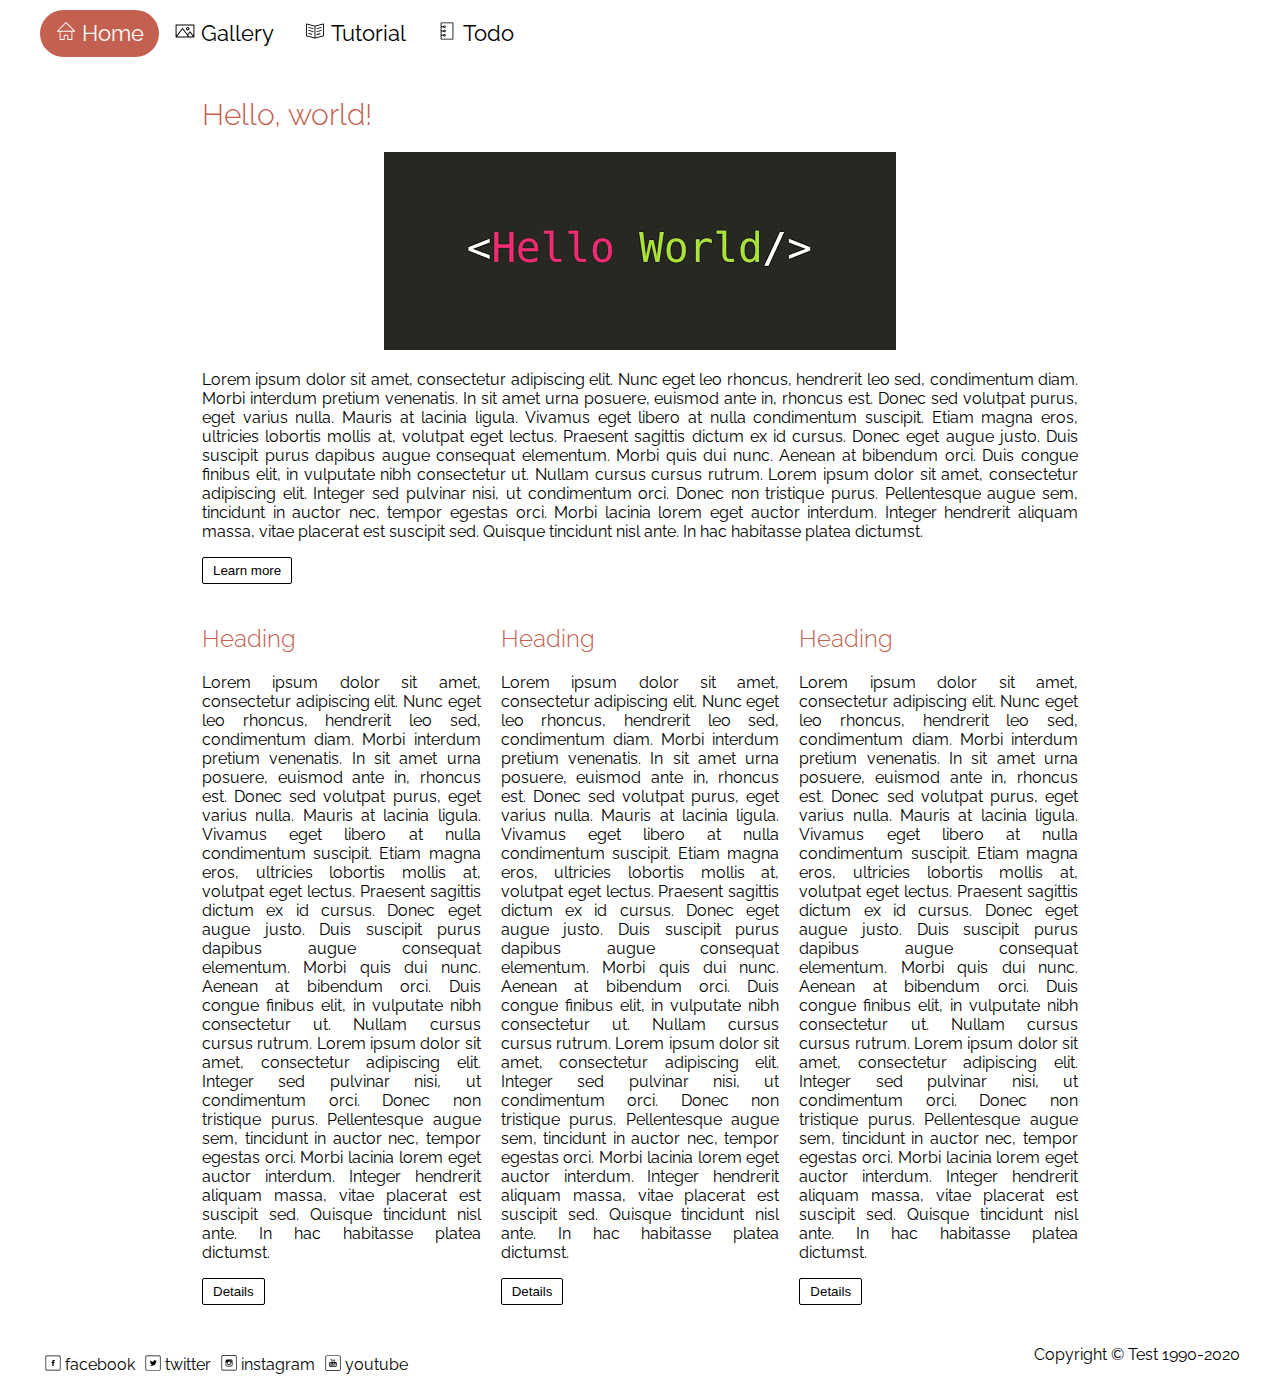
<file: index.html>
<!DOCTYPE html>
<html lang="en">
<head>
    <meta charset="UTF-8">
    <meta name="viewport" content="width=device-width, initial-scale=1.0">
    <title>App</title>

    <link href="styles/main.css" rel="stylesheet">
    <link href="https://fonts.googleapis.com/css2?family=Raleway:wght@200;400;500&display=swap" rel="stylesheet">
    <script type="module" src="scripts/main.js"></script>
</head>
<body>
<div class="wrapper">
    <header>
        <div class="hamburger">
            <svg class="open active" width="30px" height="30px" viewBox="0 0 20 20">
                <path fill="none" d="M3.314,4.8h13.372c0.41,0,0.743-0.333,0.743-0.743c0-0.41-0.333-0.743-0.743-0.743H3.314
								c-0.41,0-0.743,0.333-0.743,0.743C2.571,4.467,2.904,4.8,3.314,4.8z M16.686,15.2H3.314c-0.41,0-0.743,0.333-0.743,0.743
								s0.333,0.743,0.743,0.743h13.372c0.41,0,0.743-0.333,0.743-0.743S17.096,15.2,16.686,15.2z M16.686,9.257H3.314
								c-0.41,0-0.743,0.333-0.743,0.743s0.333,0.743,0.743,0.743h13.372c0.41,0,0.743-0.333,0.743-0.743S17.096,9.257,16.686,9.257z"></path>
            </svg>
            <svg class="close" width="30px" height="30px" viewBox="0 0 20 20">
                <path fill="none" d="M15.898,4.045c-0.271-0.272-0.713-0.272-0.986,0l-4.71,4.711L5.493,4.045c-0.272-0.272-0.714-0.272-0.986,0s-0.272,0.714,0,0.986l4.709,4.711l-4.71,4.711c-0.272,0.271-0.272,0.713,0,0.986c0.136,0.136,0.314,0.203,0.492,0.203c0.179,0,0.357-0.067,0.493-0.203l4.711-4.711l4.71,4.711c0.137,0.136,0.314,0.203,0.494,0.203c0.178,0,0.355-0.067,0.492-0.203c0.273-0.273,0.273-0.715,0-0.986l-4.711-4.711l4.711-4.711C16.172,4.759,16.172,4.317,15.898,4.045z"></path>
            </svg>
        </div>
        <ul class="menu">
            <li>
                <a href="#" title="Home" class="active">
                    <i>
                        <svg class="svg-icon" viewBox="0 0 20 20">
                            <path d="M18.121,9.88l-7.832-7.836c-0.155-0.158-0.428-0.155-0.584,0L1.842,9.913c-0.262,0.263-0.073,0.705,0.292,0.705h2.069v7.042c0,0.227,0.187,0.414,0.414,0.414h3.725c0.228,0,0.414-0.188,0.414-0.414v-3.313h2.483v3.313c0,0.227,0.187,0.414,0.413,0.414h3.726c0.229,0,0.414-0.188,0.414-0.414v-7.042h2.068h0.004C18.331,10.617,18.389,10.146,18.121,9.88 M14.963,17.245h-2.896v-3.313c0-0.229-0.186-0.415-0.414-0.415H8.342c-0.228,0-0.414,0.187-0.414,0.415v3.313H5.032v-6.628h9.931V17.245z M3.133,9.79l6.864-6.868l6.867,6.868H3.133z"></path>
                        </svg>
                    </i>
                    Home
                </a>
            </li>
            <li>
                <a href="gallery.html" title="Galeria">
                    <i>
                        <svg class="svg-icon" viewBox="0 0 20 20">
                            <path d="M18.555,15.354V4.592c0-0.248-0.202-0.451-0.45-0.451H1.888c-0.248,0-0.451,0.203-0.451,0.451v10.808c0,0.559,0.751,0.451,0.451,0.451h16.217h0.005C18.793,15.851,18.478,14.814,18.555,15.354 M2.8,14.949l4.944-6.464l4.144,5.419c0.003,0.003,0.003,0.003,0.003,0.005l0.797,1.04H2.8z M13.822,14.949l-1.006-1.317l1.689-2.218l2.688,3.535H13.822z M17.654,14.064l-2.791-3.666c-0.181-0.237-0.535-0.237-0.716,0l-1.899,2.493l-4.146-5.42c-0.18-0.237-0.536-0.237-0.716,0l-5.047,6.598V5.042h15.316V14.064z M12.474,6.393c-0.869,0-1.577,0.707-1.577,1.576s0.708,1.576,1.577,1.576s1.577-0.707,1.577-1.576S13.343,6.393,12.474,6.393 M12.474,8.645c-0.371,0-0.676-0.304-0.676-0.676s0.305-0.676,0.676-0.676c0.372,0,0.676,0.304,0.676,0.676S12.846,8.645,12.474,8.645"></path>
                        </svg>
                    </i>
                    Gallery
                </a>
            </li>
            <li>
                <a href="tutorial.html" title="Tutorial">
                    <i>
                        <svg class="svg-icon" viewBox="0 0 20 20">
                            <path d="M8.627,7.885C8.499,8.388,7.873,8.101,8.13,8.177L4.12,7.143c-0.218-0.057-0.351-0.28-0.293-0.498c0.057-0.218,0.279-0.351,0.497-0.294l4.011,1.037C8.552,7.444,8.685,7.667,8.627,7.885 M8.334,10.123L4.323,9.086C4.105,9.031,3.883,9.162,3.826,9.38C3.769,9.598,3.901,9.82,4.12,9.877l4.01,1.037c-0.262-0.062,0.373,0.192,0.497-0.294C8.685,10.401,8.552,10.18,8.334,10.123 M7.131,12.507L4.323,11.78c-0.218-0.057-0.44,0.076-0.497,0.295c-0.057,0.218,0.075,0.439,0.293,0.495l2.809,0.726c-0.265-0.062,0.37,0.193,0.495-0.293C7.48,12.784,7.35,12.562,7.131,12.507M18.159,3.677v10.701c0,0.186-0.126,0.348-0.306,0.393l-7.755,1.948c-0.07,0.016-0.134,0.016-0.204,0l-7.748-1.948c-0.179-0.045-0.306-0.207-0.306-0.393V3.677c0-0.267,0.249-0.461,0.509-0.396l7.646,1.921l7.654-1.921C17.91,3.216,18.159,3.41,18.159,3.677 M9.589,5.939L2.656,4.203v9.857l6.933,1.737V5.939z M17.344,4.203l-6.939,1.736v9.859l6.939-1.737V4.203z M16.168,6.645c-0.058-0.218-0.279-0.351-0.498-0.294l-4.011,1.037c-0.218,0.057-0.351,0.28-0.293,0.498c0.128,0.503,0.755,0.216,0.498,0.292l4.009-1.034C16.092,7.085,16.225,6.863,16.168,6.645 M16.168,9.38c-0.058-0.218-0.279-0.349-0.498-0.294l-4.011,1.036c-0.218,0.057-0.351,0.279-0.293,0.498c0.124,0.486,0.759,0.232,0.498,0.294l4.009-1.037C16.092,9.82,16.225,9.598,16.168,9.38 M14.963,12.385c-0.055-0.219-0.276-0.35-0.495-0.294l-2.809,0.726c-0.218,0.056-0.351,0.279-0.293,0.496c0.127,0.506,0.755,0.218,0.498,0.293l2.807-0.723C14.89,12.825,15.021,12.603,14.963,12.385"></path>
                        </svg>
                    </i>
                    Tutorial
                </a>
            </li>
            <li>
                <a href="todo.html" title="Todo">
                    <i>
                        <svg class="svg-icon" viewBox="0 0 20 20">
                            <path d="M15.396,2.292H4.604c-0.212,0-0.385,0.174-0.385,0.386v14.646c0,0.212,0.173,0.385,0.385,0.385h10.792c0.211,0,0.385-0.173,0.385-0.385V2.677C15.781,2.465,15.607,2.292,15.396,2.292 M15.01,16.938H4.99v-2.698h1.609c0.156,0.449,0.586,0.771,1.089,0.771c0.638,0,1.156-0.519,1.156-1.156s-0.519-1.156-1.156-1.156c-0.503,0-0.933,0.321-1.089,0.771H4.99v-3.083h1.609c0.156,0.449,0.586,0.771,1.089,0.771c0.638,0,1.156-0.518,1.156-1.156c0-0.638-0.519-1.156-1.156-1.156c-0.503,0-0.933,0.322-1.089,0.771H4.99V6.531h1.609C6.755,6.98,7.185,7.302,7.688,7.302c0.638,0,1.156-0.519,1.156-1.156c0-0.638-0.519-1.156-1.156-1.156c-0.503,0-0.933,0.322-1.089,0.771H4.99V3.062h10.02V16.938z M7.302,13.854c0-0.212,0.173-0.386,0.385-0.386s0.385,0.174,0.385,0.386s-0.173,0.385-0.385,0.385S7.302,14.066,7.302,13.854 M7.302,10c0-0.212,0.173-0.385,0.385-0.385S8.073,9.788,8.073,10s-0.173,0.385-0.385,0.385S7.302,10.212,7.302,10 M7.302,6.146c0-0.212,0.173-0.386,0.385-0.386s0.385,0.174,0.385,0.386S7.899,6.531,7.688,6.531S7.302,6.358,7.302,6.146"></path>
                        </svg>
                    </i>
                    Todo
                </a>
            </li>
        </ul>
    </header>
    <section>
        <div class="content">
            <div class="box">
                <h1>Hello, world!</h1>
                <p class="text-center">
                    <img src="assets/img/hello_world.jpg"/>
                </p>
                <p class="text-justify">
                    Lorem ipsum dolor sit amet, consectetur adipiscing elit. Nunc eget leo rhoncus, hendrerit leo sed,
                    condimentum diam. Morbi interdum pretium venenatis. In sit amet urna posuere, euismod ante in,
                    rhoncus est. Donec sed volutpat purus, eget varius nulla. Mauris at lacinia ligula. Vivamus eget
                    libero at nulla condimentum suscipit. Etiam magna eros, ultricies lobortis mollis at, volutpat eget
                    lectus. Praesent sagittis dictum ex id cursus. Donec eget augue justo. Duis suscipit purus dapibus
                    augue consequat elementum. Morbi quis dui nunc. Aenean at bibendum orci. Duis congue finibus elit,
                    in vulputate nibh consectetur ut. Nullam cursus cursus rutrum. Lorem ipsum dolor sit amet,
                    consectetur adipiscing elit. Integer sed pulvinar nisi, ut condimentum orci. Donec non tristique
                    purus. Pellentesque augue sem, tincidunt in auctor nec, tempor egestas orci. Morbi lacinia lorem
                    eget auctor interdum. Integer hendrerit aliquam massa, vitae placerat est suscipit sed. Quisque
                    tincidunt nisl ante. In hac habitasse platea dictumst.
                </p>
                <button>Learn more</button>
            </div>
        </div>
    </section>
    <section>
        <div class="content">
            <div class="box">
                <h2>Heading</h2>
                <p class="text-justify">
                    Lorem ipsum dolor sit amet, consectetur adipiscing elit. Nunc eget leo rhoncus, hendrerit leo sed,
                    condimentum diam. Morbi interdum pretium venenatis. In sit amet urna posuere, euismod ante in,
                    rhoncus est. Donec sed volutpat purus, eget varius nulla. Mauris at lacinia ligula. Vivamus eget
                    libero at nulla condimentum suscipit. Etiam magna eros, ultricies lobortis mollis at, volutpat eget
                    lectus. Praesent sagittis dictum ex id cursus. Donec eget augue justo. Duis suscipit purus dapibus
                    augue consequat elementum. Morbi quis dui nunc. Aenean at bibendum orci. Duis congue finibus elit,
                    in vulputate nibh consectetur ut. Nullam cursus cursus rutrum. Lorem ipsum dolor sit amet,
                    consectetur adipiscing elit. Integer sed pulvinar nisi, ut condimentum orci. Donec non tristique
                    purus. Pellentesque augue sem, tincidunt in auctor nec, tempor egestas orci. Morbi lacinia lorem
                    eget auctor interdum. Integer hendrerit aliquam massa, vitae placerat est suscipit sed. Quisque
                    tincidunt nisl ante. In hac habitasse platea dictumst.
                </p>
                <button>Details</button>
            </div>
            <div class="box">
                <h2>Heading</h2>
                <p class="text-justify">
                    Lorem ipsum dolor sit amet, consectetur adipiscing elit. Nunc eget leo rhoncus, hendrerit leo sed,
                    condimentum diam. Morbi interdum pretium venenatis. In sit amet urna posuere, euismod ante in,
                    rhoncus est. Donec sed volutpat purus, eget varius nulla. Mauris at lacinia ligula. Vivamus eget
                    libero at nulla condimentum suscipit. Etiam magna eros, ultricies lobortis mollis at, volutpat eget
                    lectus. Praesent sagittis dictum ex id cursus. Donec eget augue justo. Duis suscipit purus dapibus
                    augue consequat elementum. Morbi quis dui nunc. Aenean at bibendum orci. Duis congue finibus elit,
                    in vulputate nibh consectetur ut. Nullam cursus cursus rutrum. Lorem ipsum dolor sit amet,
                    consectetur adipiscing elit. Integer sed pulvinar nisi, ut condimentum orci. Donec non tristique
                    purus. Pellentesque augue sem, tincidunt in auctor nec, tempor egestas orci. Morbi lacinia lorem
                    eget auctor interdum. Integer hendrerit aliquam massa, vitae placerat est suscipit sed. Quisque
                    tincidunt nisl ante. In hac habitasse platea dictumst.
                </p>
                <button>Details</button>
            </div>
            <div class="box">
                <h2>Heading</h2>
                <p class="text-justify">
                    Lorem ipsum dolor sit amet, consectetur adipiscing elit. Nunc eget leo rhoncus, hendrerit leo sed,
                    condimentum diam. Morbi interdum pretium venenatis. In sit amet urna posuere, euismod ante in,
                    rhoncus est. Donec sed volutpat purus, eget varius nulla. Mauris at lacinia ligula. Vivamus eget
                    libero at nulla condimentum suscipit. Etiam magna eros, ultricies lobortis mollis at, volutpat eget
                    lectus. Praesent sagittis dictum ex id cursus. Donec eget augue justo. Duis suscipit purus dapibus
                    augue consequat elementum. Morbi quis dui nunc. Aenean at bibendum orci. Duis congue finibus elit,
                    in vulputate nibh consectetur ut. Nullam cursus cursus rutrum. Lorem ipsum dolor sit amet,
                    consectetur adipiscing elit. Integer sed pulvinar nisi, ut condimentum orci. Donec non tristique
                    purus. Pellentesque augue sem, tincidunt in auctor nec, tempor egestas orci. Morbi lacinia lorem
                    eget auctor interdum. Integer hendrerit aliquam massa, vitae placerat est suscipit sed. Quisque
                    tincidunt nisl ante. In hac habitasse platea dictumst.
                </p>
                <button>Details</button>
            </div>
        </div>
    </section>
    <footer>
        <nav>
            <ul class="menu">
                <li>
                    <a href="#" title="facebook">
                        <i>
                            <svg class="svg-icon" viewBox="0 0 20 20">
                                <path fill="none" d="M17.675,0.62H2.327c-0.942,0-1.706,0.764-1.706,1.706v15.348c0,0.941,0.764,1.705,1.706,1.705h15.348c0.941,0,1.705-0.764,1.705-1.705V2.326C19.38,1.384,18.616,0.62,17.675,0.62 M18.526,17.674c0,0.471-0.381,0.852-0.852,0.852H2.327c-0.471,0-0.853-0.381-0.853-0.852V2.326c0-0.471,0.382-0.853,0.853-0.853h15.348c0.471,0,0.852,0.382,0.852,0.853V17.674zM10.849,7.975c0-0.345,0.035-0.531,0.565-0.531h0.709V6.162h-1.134c-1.364,0-1.844,0.642-1.844,1.721v0.834h-0.85V10h0.85v3.838h1.701V10h1.134l0.151-1.283h-1.285L10.849,7.975z"></path>
                            </svg>
                        </i>
                        facebook
                    </a>
                </li>
                <li>
                    <a href="#" title="twitter">
                        <i>
                            <svg class="svg-icon" viewBox="0 0 20 20">
                                <path fill="none" d="M14.528,6.716c-0.342,0.199-0.721,0.344-1.122,0.422c-0.322-0.338-0.78-0.549-1.288-0.549c-0.977,0-1.767,0.779-1.767,1.738c0,0.136,0.016,0.268,0.046,0.396C8.929,8.65,7.628,7.958,6.757,6.906C6.605,7.164,6.518,7.462,6.518,7.781c0,0.602,0.312,1.135,0.785,1.446C7.014,9.218,6.742,9.14,6.504,9.01c0,0.007,0,0.015,0,0.021c0,0.842,0.609,1.545,1.417,1.705c-0.148,0.039-0.304,0.061-0.465,0.061c-0.114,0-0.225-0.011-0.332-0.031C7.348,11.457,8,11.959,8.772,11.973c-0.605,0.467-1.366,0.744-2.193,0.744c-0.143,0-0.283-0.007-0.421-0.023c0.782,0.493,1.71,0.78,2.707,0.78c3.249,0,5.024-2.648,5.024-4.945c0-0.075-0.001-0.151-0.004-0.225c0.345-0.246,0.645-0.551,0.881-0.9c-0.317,0.138-0.656,0.231-1.014,0.274C14.116,7.462,14.396,7.122,14.528,6.716 M17.778,0.562H2.284c-0.951,0-1.722,0.771-1.722,1.722v15.494c0,0.951,0.771,1.722,1.722,1.722h15.494c0.951,0,1.722-0.771,1.722-1.722V2.284C19.5,1.333,18.729,0.562,17.778,0.562 M18.64,17.778c0,0.476-0.386,0.861-0.861,0.861H2.284c-0.475,0-0.861-0.386-0.861-0.861V2.284c0-0.475,0.386-0.861,0.861-0.861h15.494c0.476,0,0.861,0.386,0.861,0.861V17.778z"></path>
                            </svg>
                        </i>
                        twitter
                    </a>
                </li>
                <li>
                    <a href="#" title="instagram">
                        <i>
                            <svg class="svg-icon" viewBox="0 0 20 20">
                                <path fill="none" d="M17.835,0.438H2.29c-0.954,0-1.727,0.773-1.727,1.727V17.71c0,0.954,0.773,1.728,1.727,1.728h15.545c0.954,0,1.728-0.773,1.728-1.728V2.165C19.562,1.211,18.789,0.438,17.835,0.438 M18.699,17.71c0,0.477-0.388,0.864-0.864,0.864H2.29c-0.477,0-0.863-0.388-0.863-0.864V2.165c0-0.477,0.387-0.863,0.863-0.863h15.545c0.477,0,0.864,0.387,0.864,0.863V17.71zM12.653,5.619H7.472c-0.954,0-1.728,0.773-1.728,1.728v5.182c0,0.954,0.773,1.728,1.728,1.728h5.182c0.954,0,1.728-0.773,1.728-1.728V7.347C14.381,6.393,13.607,5.619,12.653,5.619 M11.79,6.915h1.295V8.21H11.79V6.915z M10.062,8.21c0.954,0,1.728,0.773,1.728,1.727s-0.773,1.728-1.728,1.728c-0.954,0-1.727-0.773-1.727-1.728S9.109,8.21,10.062,8.21M13.518,12.528c0,0.478-0.388,0.863-0.864,0.863H7.472c-0.477,0-0.864-0.386-0.864-0.863V9.505h0.907C7.491,9.647,7.472,9.79,7.472,9.938c0,1.432,1.16,2.591,2.591,2.591c1.432,0,2.591-1.159,2.591-2.591c0-0.148-0.02-0.291-0.044-0.432h0.908V12.528z"></path>
                            </svg>
                        </i>
                        instagram
                    </a>
                </li>
                <li>
                    <a href="#" title="youtube">
                        <i>
                            <svg class="svg-icon" viewBox="0 0 20 20">
                                <path fill="none" d="M11.44,8.267c0.358,0,0.672-0.311,0.672-0.311v0.267h0.537V5.687h-0.537v1.958c0,0-0.18,0.222-0.358,0.222s-0.179-0.133-0.179-0.133V5.687h-0.537v2.225C11.038,7.912,11.082,8.267,11.44,8.267 M9.65,8.267H9.83c0.396,0,0.716-0.318,0.716-0.711V6.399c0-0.393-0.32-0.712-0.716-0.712H9.65c-0.395,0-0.715,0.319-0.715,0.712v1.156C8.935,7.949,9.255,8.267,9.65,8.267 M9.472,6.355c0-0.147,0.121-0.267,0.269-0.267c0.148,0,0.269,0.12,0.269,0.267V7.6c0,0.147-0.12,0.267-0.269,0.267c-0.148,0-0.269-0.12-0.269-0.267V6.355z M7.547,8.223h0.627V6.844L8.89,4.887H8.309l-0.448,1.29l-0.448-1.29H6.787l0.76,1.957V8.223z M17.829,0.5H2.232C1.275,0.5,0.5,1.276,0.5,2.233V17.83c0,0.957,0.776,1.732,1.733,1.732h15.597c0.957,0,1.733-0.775,1.733-1.732V2.233C19.562,1.276,18.786,0.5,17.829,0.5 M18.696,17.83c0,0.479-0.389,0.866-0.867,0.866H2.232c-0.478,0-0.867-0.388-0.867-0.866V2.233c0-0.478,0.389-0.867,0.867-0.867h15.597c0.479,0,0.867,0.389,0.867,0.867V17.83zM11.082,11.17c-0.116,0-0.207,0.068-0.268,0.135V13.1c0.056,0.06,0.142,0.118,0.268,0.118c0.269,0,0.269-0.298,0.269-0.298v-1.451C11.351,11.469,11.307,11.17,11.082,11.17 M13.32,8.823c0,0-1.642-0.085-3.289-0.085c-1.641,0-3.289,0.085-3.289,0.085c-0.741,0-1.343,0.573-1.343,1.28c0,0-0.134,0.83-0.134,1.664c0,0.831,0.134,1.665,0.134,1.665c0,0.707,0.602,1.28,1.343,1.28c0,0,1.617,0.085,3.289,0.085c1.615,0,3.289-0.085,3.289-0.085c0.741,0,1.343-0.573,1.343-1.28c0,0,0.134-0.841,0.134-1.665c0-0.84-0.134-1.664-0.134-1.664C14.663,9.396,14.062,8.823,13.32,8.823 M8.085,10.273H7.413v3.372H6.787v-3.372H6.116V9.719h1.969V10.273z M9.785,13.646H9.248v-0.257c0,0-0.313,0.299-0.671,0.299c-0.358,0-0.402-0.342-0.402-0.342V10.7h0.537v2.476c0,0,0,0.128,0.179,0.128c0.179,0,0.358-0.214,0.358-0.214V10.7h0.537V13.646z M11.889,13.005c0,0,0,0.683-0.493,0.683c-0.301,0-0.484-0.16-0.582-0.283v0.241h-0.581V9.719h0.581v1.273c0.089-0.094,0.308-0.292,0.582-0.292c0.358,0,0.493,0.299,0.493,0.683V13.005z M13.991,11.426v0.854h-1.118v0.641c0,0,0,0.298,0.269,0.298s0.269-0.298,0.269-0.298v-0.3h0.581v0.47c0,0-0.089,0.598-0.806,0.598c-0.716,0-0.85-0.598-0.85-0.598v-1.664c0,0,0-0.726,0.85-0.726C14.036,10.7,13.991,11.426,13.991,11.426 M13.142,11.17c-0.269,0-0.269,0.299-0.269,0.299v0.384h0.537v-0.384C13.41,11.469,13.41,11.17,13.142,11.17"></path>
                            </svg>
                        </i>
                        youtube
                    </a>
                </li>
            </ul>
        </nav>
        <div>
            <span>Copyright © Test 1990-2020</span>
        </div>
    </footer>
</div>
</body>
</html>
</file>
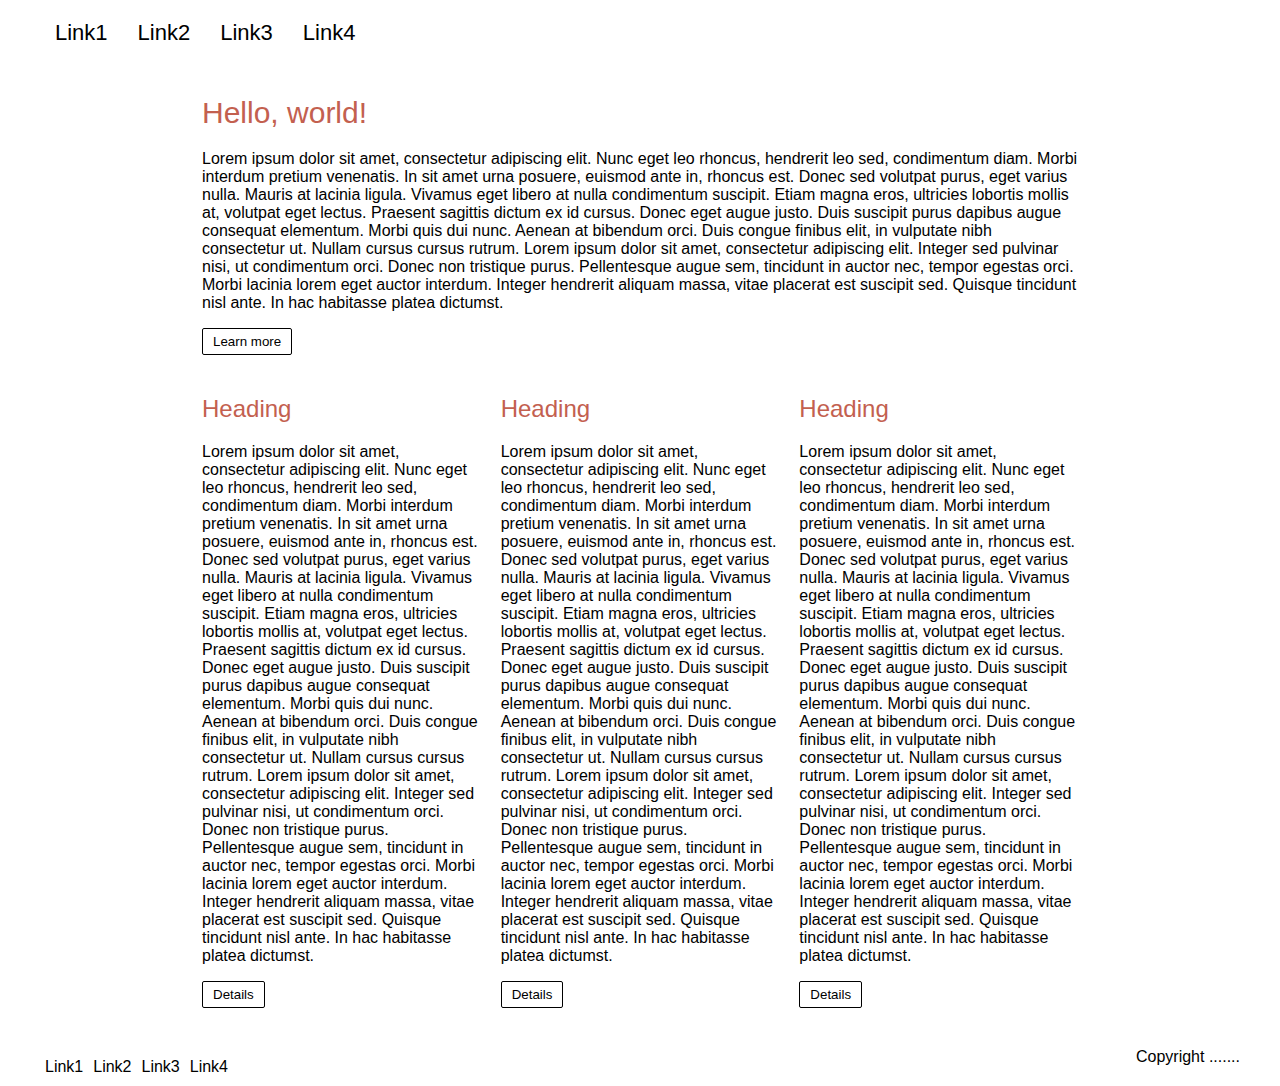
<file: index2.html>
<!DOCTYPE html>
<html lang="en">
    <head>
        <meta charset="UTF-8">
        <meta name="viewport" content="width=device-width, initial-scale=1.0">
        <title>App</title>

        <link href="styles/main.css" rel="stylesheet">
        <script type="text/javascript" src="scripts/main.js"></script>
    </head>
    <body>
        <div class="wrapper">
            <header>
                <ul class="menu">
                    <li><a href="./" title="Link1">Link1</a></li>
                    <li><a href="./" title="Link2">Link2</a></li>
                    <li><a href="./" title="Link3">Link3</a></li>
                    <li><a href="./" title="Link4">Link4</a></li>
                </ul>
            </header>
            <section>
                <div class="content">
                    <div class="box">
                        <h1>Hello, world!</h1>
                        <p>Lorem ipsum dolor sit amet, consectetur adipiscing elit. Nunc eget leo rhoncus, hendrerit leo sed, condimentum diam. Morbi interdum pretium venenatis. In sit amet urna posuere, euismod ante in, rhoncus est. Donec sed volutpat purus, eget varius nulla. Mauris at lacinia ligula. Vivamus eget libero at nulla condimentum suscipit. Etiam magna eros, ultricies lobortis mollis at, volutpat eget lectus. Praesent sagittis dictum ex id cursus. Donec eget augue justo. Duis suscipit purus dapibus augue consequat elementum.

                            Morbi quis dui nunc. Aenean at bibendum orci. Duis congue finibus elit, in vulputate nibh consectetur ut. Nullam cursus cursus rutrum. Lorem ipsum dolor sit amet, consectetur adipiscing elit. Integer sed pulvinar nisi, ut condimentum orci. Donec non tristique purus. Pellentesque augue sem, tincidunt in auctor nec, tempor egestas orci. Morbi lacinia lorem eget auctor interdum. Integer hendrerit aliquam massa, vitae placerat est suscipit sed. Quisque tincidunt nisl ante. In hac habitasse platea dictumst.</p>
                        <button>Learn more</button>
                    </div>
                </div>
            </section>
            <section>
                <div class="content">
                    <div class="box">
                        <h2>Heading</h2>
                        <p>Lorem ipsum dolor sit amet, consectetur adipiscing elit. Nunc eget leo rhoncus, hendrerit leo sed, condimentum diam. Morbi interdum pretium venenatis. In sit amet urna posuere, euismod ante in, rhoncus est. Donec sed volutpat purus, eget varius nulla. Mauris at lacinia ligula. Vivamus eget libero at nulla condimentum suscipit. Etiam magna eros, ultricies lobortis mollis at, volutpat eget lectus. Praesent sagittis dictum ex id cursus. Donec eget augue justo. Duis suscipit purus dapibus augue consequat elementum.

                            Morbi quis dui nunc. Aenean at bibendum orci. Duis congue finibus elit, in vulputate nibh consectetur ut. Nullam cursus cursus rutrum. Lorem ipsum dolor sit amet, consectetur adipiscing elit. Integer sed pulvinar nisi, ut condimentum orci. Donec non tristique purus. Pellentesque augue sem, tincidunt in auctor nec, tempor egestas orci. Morbi lacinia lorem eget auctor interdum. Integer hendrerit aliquam massa, vitae placerat est suscipit sed. Quisque tincidunt nisl ante. In hac habitasse platea dictumst.</p>
                        <button>Details</button>
                    </div>
                    <div class="box">
                        <h2>Heading</h2>
                        <p>Lorem ipsum dolor sit amet, consectetur adipiscing elit. Nunc eget leo rhoncus, hendrerit leo sed, condimentum diam. Morbi interdum pretium venenatis. In sit amet urna posuere, euismod ante in, rhoncus est. Donec sed volutpat purus, eget varius nulla. Mauris at lacinia ligula. Vivamus eget libero at nulla condimentum suscipit. Etiam magna eros, ultricies lobortis mollis at, volutpat eget lectus. Praesent sagittis dictum ex id cursus. Donec eget augue justo. Duis suscipit purus dapibus augue consequat elementum.

                            Morbi quis dui nunc. Aenean at bibendum orci. Duis congue finibus elit, in vulputate nibh consectetur ut. Nullam cursus cursus rutrum. Lorem ipsum dolor sit amet, consectetur adipiscing elit. Integer sed pulvinar nisi, ut condimentum orci. Donec non tristique purus. Pellentesque augue sem, tincidunt in auctor nec, tempor egestas orci. Morbi lacinia lorem eget auctor interdum. Integer hendrerit aliquam massa, vitae placerat est suscipit sed. Quisque tincidunt nisl ante. In hac habitasse platea dictumst.</p>
                        <button>Details</button>
                    </div>
                    <div class="box">
                        <h2>Heading</h2>
                        <p>Lorem ipsum dolor sit amet, consectetur adipiscing elit. Nunc eget leo rhoncus, hendrerit leo sed, condimentum diam. Morbi interdum pretium venenatis. In sit amet urna posuere, euismod ante in, rhoncus est. Donec sed volutpat purus, eget varius nulla. Mauris at lacinia ligula. Vivamus eget libero at nulla condimentum suscipit. Etiam magna eros, ultricies lobortis mollis at, volutpat eget lectus. Praesent sagittis dictum ex id cursus. Donec eget augue justo. Duis suscipit purus dapibus augue consequat elementum.

                            Morbi quis dui nunc. Aenean at bibendum orci. Duis congue finibus elit, in vulputate nibh consectetur ut. Nullam cursus cursus rutrum. Lorem ipsum dolor sit amet, consectetur adipiscing elit. Integer sed pulvinar nisi, ut condimentum orci. Donec non tristique purus. Pellentesque augue sem, tincidunt in auctor nec, tempor egestas orci. Morbi lacinia lorem eget auctor interdum. Integer hendrerit aliquam massa, vitae placerat est suscipit sed. Quisque tincidunt nisl ante. In hac habitasse platea dictumst.</p>
                        <button>Details</button>
                    </div>
                </div>
            </section>
            <footer>
                <nav>
                    <ul class="menu">
                        <li><a href="./" title="Link1">Link1</a></li>
                        <li><a href="./" title="Link2">Link2</a></li>
                        <li><a href="./" title="Link3">Link3</a></li>
                        <li><a href="./" title="Link4">Link4</a></li>
                    </ul>
                </nav>
                <div>
                    <span>Copyright .......</span>
                </div>
            </footer>
        </div>
    </body>
</html>
</file>
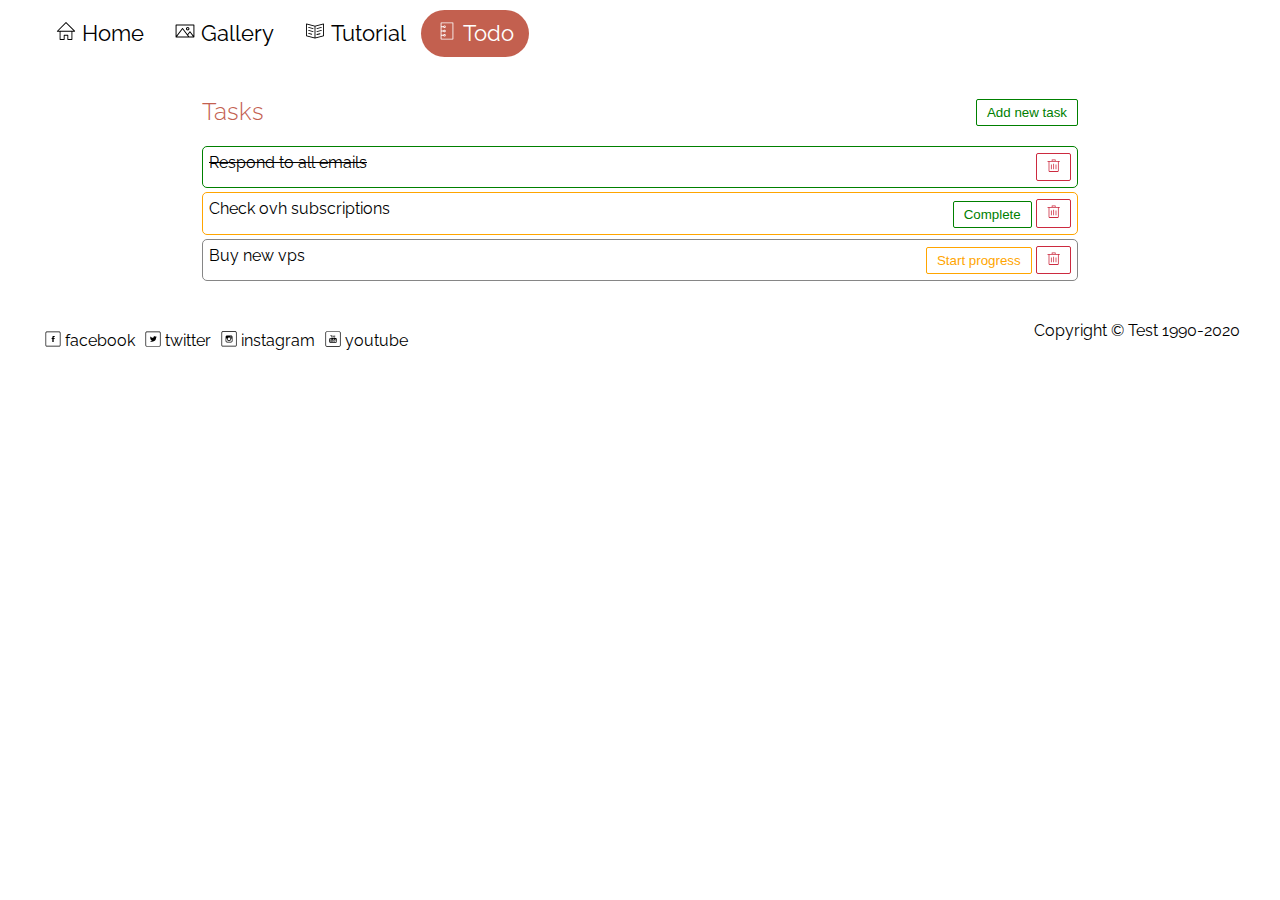
<file: todo.html>
<!DOCTYPE html>
<html lang="en">
<head>
    <meta charset="UTF-8">
    <meta name="viewport" content="width=device-width, initial-scale=1.0">
    <title>App</title>

    <link href="styles/main.css" rel="stylesheet">
    <link href="styles/todo.css" rel="stylesheet">
    <link href="https://fonts.googleapis.com/css2?family=Raleway:wght@200;400;500&display=swap" rel="stylesheet">
    <script type="module" src="scripts/main.js"></script>
    <script type="module" src="scripts/todo.js"></script>
</head>
<body>
<div class="wrapper">
    <header>
        <div class="hamburger">
            <svg class="open active" width="30px" height="30px" viewBox="0 0 20 20">
                <path fill="none" d="M3.314,4.8h13.372c0.41,0,0.743-0.333,0.743-0.743c0-0.41-0.333-0.743-0.743-0.743H3.314
								c-0.41,0-0.743,0.333-0.743,0.743C2.571,4.467,2.904,4.8,3.314,4.8z M16.686,15.2H3.314c-0.41,0-0.743,0.333-0.743,0.743
								s0.333,0.743,0.743,0.743h13.372c0.41,0,0.743-0.333,0.743-0.743S17.096,15.2,16.686,15.2z M16.686,9.257H3.314
								c-0.41,0-0.743,0.333-0.743,0.743s0.333,0.743,0.743,0.743h13.372c0.41,0,0.743-0.333,0.743-0.743S17.096,9.257,16.686,9.257z"></path>
            </svg>
            <svg class="close" width="30px" height="30px" viewBox="0 0 20 20">
                <path fill="none" d="M15.898,4.045c-0.271-0.272-0.713-0.272-0.986,0l-4.71,4.711L5.493,4.045c-0.272-0.272-0.714-0.272-0.986,0s-0.272,0.714,0,0.986l4.709,4.711l-4.71,4.711c-0.272,0.271-0.272,0.713,0,0.986c0.136,0.136,0.314,0.203,0.492,0.203c0.179,0,0.357-0.067,0.493-0.203l4.711-4.711l4.71,4.711c0.137,0.136,0.314,0.203,0.494,0.203c0.178,0,0.355-0.067,0.492-0.203c0.273-0.273,0.273-0.715,0-0.986l-4.711-4.711l4.711-4.711C16.172,4.759,16.172,4.317,15.898,4.045z"></path>
            </svg>
        </div>
        <ul class="menu">
            <li>
                <a href="index.html" title="Home">
                    <i>
                        <svg class="svg-icon" viewBox="0 0 20 20">
                            <path d="M18.121,9.88l-7.832-7.836c-0.155-0.158-0.428-0.155-0.584,0L1.842,9.913c-0.262,0.263-0.073,0.705,0.292,0.705h2.069v7.042c0,0.227,0.187,0.414,0.414,0.414h3.725c0.228,0,0.414-0.188,0.414-0.414v-3.313h2.483v3.313c0,0.227,0.187,0.414,0.413,0.414h3.726c0.229,0,0.414-0.188,0.414-0.414v-7.042h2.068h0.004C18.331,10.617,18.389,10.146,18.121,9.88 M14.963,17.245h-2.896v-3.313c0-0.229-0.186-0.415-0.414-0.415H8.342c-0.228,0-0.414,0.187-0.414,0.415v3.313H5.032v-6.628h9.931V17.245z M3.133,9.79l6.864-6.868l6.867,6.868H3.133z"></path>
                        </svg>
                    </i>
                    Home
                </a>
            </li>
            <li>
                <a href="gallery.html" title="Galeria">
                    <i>
                        <svg class="svg-icon" viewBox="0 0 20 20">
                            <path d="M18.555,15.354V4.592c0-0.248-0.202-0.451-0.45-0.451H1.888c-0.248,0-0.451,0.203-0.451,0.451v10.808c0,0.559,0.751,0.451,0.451,0.451h16.217h0.005C18.793,15.851,18.478,14.814,18.555,15.354 M2.8,14.949l4.944-6.464l4.144,5.419c0.003,0.003,0.003,0.003,0.003,0.005l0.797,1.04H2.8z M13.822,14.949l-1.006-1.317l1.689-2.218l2.688,3.535H13.822z M17.654,14.064l-2.791-3.666c-0.181-0.237-0.535-0.237-0.716,0l-1.899,2.493l-4.146-5.42c-0.18-0.237-0.536-0.237-0.716,0l-5.047,6.598V5.042h15.316V14.064z M12.474,6.393c-0.869,0-1.577,0.707-1.577,1.576s0.708,1.576,1.577,1.576s1.577-0.707,1.577-1.576S13.343,6.393,12.474,6.393 M12.474,8.645c-0.371,0-0.676-0.304-0.676-0.676s0.305-0.676,0.676-0.676c0.372,0,0.676,0.304,0.676,0.676S12.846,8.645,12.474,8.645"></path>
                        </svg>
                    </i>
                    Gallery
                </a>
            </li>
            <li>
                <a href="tutorial.html" title="Tutorial">
                    <i>
                        <svg class="svg-icon" viewBox="0 0 20 20">
                            <path d="M8.627,7.885C8.499,8.388,7.873,8.101,8.13,8.177L4.12,7.143c-0.218-0.057-0.351-0.28-0.293-0.498c0.057-0.218,0.279-0.351,0.497-0.294l4.011,1.037C8.552,7.444,8.685,7.667,8.627,7.885 M8.334,10.123L4.323,9.086C4.105,9.031,3.883,9.162,3.826,9.38C3.769,9.598,3.901,9.82,4.12,9.877l4.01,1.037c-0.262-0.062,0.373,0.192,0.497-0.294C8.685,10.401,8.552,10.18,8.334,10.123 M7.131,12.507L4.323,11.78c-0.218-0.057-0.44,0.076-0.497,0.295c-0.057,0.218,0.075,0.439,0.293,0.495l2.809,0.726c-0.265-0.062,0.37,0.193,0.495-0.293C7.48,12.784,7.35,12.562,7.131,12.507M18.159,3.677v10.701c0,0.186-0.126,0.348-0.306,0.393l-7.755,1.948c-0.07,0.016-0.134,0.016-0.204,0l-7.748-1.948c-0.179-0.045-0.306-0.207-0.306-0.393V3.677c0-0.267,0.249-0.461,0.509-0.396l7.646,1.921l7.654-1.921C17.91,3.216,18.159,3.41,18.159,3.677 M9.589,5.939L2.656,4.203v9.857l6.933,1.737V5.939z M17.344,4.203l-6.939,1.736v9.859l6.939-1.737V4.203z M16.168,6.645c-0.058-0.218-0.279-0.351-0.498-0.294l-4.011,1.037c-0.218,0.057-0.351,0.28-0.293,0.498c0.128,0.503,0.755,0.216,0.498,0.292l4.009-1.034C16.092,7.085,16.225,6.863,16.168,6.645 M16.168,9.38c-0.058-0.218-0.279-0.349-0.498-0.294l-4.011,1.036c-0.218,0.057-0.351,0.279-0.293,0.498c0.124,0.486,0.759,0.232,0.498,0.294l4.009-1.037C16.092,9.82,16.225,9.598,16.168,9.38 M14.963,12.385c-0.055-0.219-0.276-0.35-0.495-0.294l-2.809,0.726c-0.218,0.056-0.351,0.279-0.293,0.496c0.127,0.506,0.755,0.218,0.498,0.293l2.807-0.723C14.89,12.825,15.021,12.603,14.963,12.385"></path>
                        </svg>
                    </i>
                    Tutorial
                </a>
            </li>
            <li>
                <a href="#" title="Todo" class="active">
                    <i>
                        <svg class="svg-icon" viewBox="0 0 20 20">
                            <path d="M15.396,2.292H4.604c-0.212,0-0.385,0.174-0.385,0.386v14.646c0,0.212,0.173,0.385,0.385,0.385h10.792c0.211,0,0.385-0.173,0.385-0.385V2.677C15.781,2.465,15.607,2.292,15.396,2.292 M15.01,16.938H4.99v-2.698h1.609c0.156,0.449,0.586,0.771,1.089,0.771c0.638,0,1.156-0.519,1.156-1.156s-0.519-1.156-1.156-1.156c-0.503,0-0.933,0.321-1.089,0.771H4.99v-3.083h1.609c0.156,0.449,0.586,0.771,1.089,0.771c0.638,0,1.156-0.518,1.156-1.156c0-0.638-0.519-1.156-1.156-1.156c-0.503,0-0.933,0.322-1.089,0.771H4.99V6.531h1.609C6.755,6.98,7.185,7.302,7.688,7.302c0.638,0,1.156-0.519,1.156-1.156c0-0.638-0.519-1.156-1.156-1.156c-0.503,0-0.933,0.322-1.089,0.771H4.99V3.062h10.02V16.938z M7.302,13.854c0-0.212,0.173-0.386,0.385-0.386s0.385,0.174,0.385,0.386s-0.173,0.385-0.385,0.385S7.302,14.066,7.302,13.854 M7.302,10c0-0.212,0.173-0.385,0.385-0.385S8.073,9.788,8.073,10s-0.173,0.385-0.385,0.385S7.302,10.212,7.302,10 M7.302,6.146c0-0.212,0.173-0.386,0.385-0.386s0.385,0.174,0.385,0.386S7.899,6.531,7.688,6.531S7.302,6.358,7.302,6.146"></path>
                        </svg>
                    </i>
                    Todo
                </a>
            </li>
        </ul>
    </header>
    <section>
        <div class="content">

            <div class="box task-list">
                <div class="task-header">
                    <h2>Tasks</h2>
                    <div class="buttons">
                        <button class="green add-task">Add new task</button>
                    </div>
                </div>
                <div class="task-body">

                </div>
            </div>
        </div>
    </section>
    <footer>
        <nav>
            <ul class="menu">
                <li>
                    <a href="#" title="facebook">
                        <i>
                            <svg class="svg-icon" viewBox="0 0 20 20">
                                <path fill="none" d="M17.675,0.62H2.327c-0.942,0-1.706,0.764-1.706,1.706v15.348c0,0.941,0.764,1.705,1.706,1.705h15.348c0.941,0,1.705-0.764,1.705-1.705V2.326C19.38,1.384,18.616,0.62,17.675,0.62 M18.526,17.674c0,0.471-0.381,0.852-0.852,0.852H2.327c-0.471,0-0.853-0.381-0.853-0.852V2.326c0-0.471,0.382-0.853,0.853-0.853h15.348c0.471,0,0.852,0.382,0.852,0.853V17.674zM10.849,7.975c0-0.345,0.035-0.531,0.565-0.531h0.709V6.162h-1.134c-1.364,0-1.844,0.642-1.844,1.721v0.834h-0.85V10h0.85v3.838h1.701V10h1.134l0.151-1.283h-1.285L10.849,7.975z"></path>
                            </svg>
                        </i>
                        facebook
                    </a>
                </li>
                <li>
                    <a href="#" title="twitter">
                        <i>
                            <svg class="svg-icon" viewBox="0 0 20 20">
                                <path fill="none" d="M14.528,6.716c-0.342,0.199-0.721,0.344-1.122,0.422c-0.322-0.338-0.78-0.549-1.288-0.549c-0.977,0-1.767,0.779-1.767,1.738c0,0.136,0.016,0.268,0.046,0.396C8.929,8.65,7.628,7.958,6.757,6.906C6.605,7.164,6.518,7.462,6.518,7.781c0,0.602,0.312,1.135,0.785,1.446C7.014,9.218,6.742,9.14,6.504,9.01c0,0.007,0,0.015,0,0.021c0,0.842,0.609,1.545,1.417,1.705c-0.148,0.039-0.304,0.061-0.465,0.061c-0.114,0-0.225-0.011-0.332-0.031C7.348,11.457,8,11.959,8.772,11.973c-0.605,0.467-1.366,0.744-2.193,0.744c-0.143,0-0.283-0.007-0.421-0.023c0.782,0.493,1.71,0.78,2.707,0.78c3.249,0,5.024-2.648,5.024-4.945c0-0.075-0.001-0.151-0.004-0.225c0.345-0.246,0.645-0.551,0.881-0.9c-0.317,0.138-0.656,0.231-1.014,0.274C14.116,7.462,14.396,7.122,14.528,6.716 M17.778,0.562H2.284c-0.951,0-1.722,0.771-1.722,1.722v15.494c0,0.951,0.771,1.722,1.722,1.722h15.494c0.951,0,1.722-0.771,1.722-1.722V2.284C19.5,1.333,18.729,0.562,17.778,0.562 M18.64,17.778c0,0.476-0.386,0.861-0.861,0.861H2.284c-0.475,0-0.861-0.386-0.861-0.861V2.284c0-0.475,0.386-0.861,0.861-0.861h15.494c0.476,0,0.861,0.386,0.861,0.861V17.778z"></path>
                            </svg>
                        </i>
                        twitter
                    </a>
                </li>
                <li>
                    <a href="#" title="instagram">
                        <i>
                            <svg class="svg-icon" viewBox="0 0 20 20">
                                <path fill="none" d="M17.835,0.438H2.29c-0.954,0-1.727,0.773-1.727,1.727V17.71c0,0.954,0.773,1.728,1.727,1.728h15.545c0.954,0,1.728-0.773,1.728-1.728V2.165C19.562,1.211,18.789,0.438,17.835,0.438 M18.699,17.71c0,0.477-0.388,0.864-0.864,0.864H2.29c-0.477,0-0.863-0.388-0.863-0.864V2.165c0-0.477,0.387-0.863,0.863-0.863h15.545c0.477,0,0.864,0.387,0.864,0.863V17.71zM12.653,5.619H7.472c-0.954,0-1.728,0.773-1.728,1.728v5.182c0,0.954,0.773,1.728,1.728,1.728h5.182c0.954,0,1.728-0.773,1.728-1.728V7.347C14.381,6.393,13.607,5.619,12.653,5.619 M11.79,6.915h1.295V8.21H11.79V6.915z M10.062,8.21c0.954,0,1.728,0.773,1.728,1.727s-0.773,1.728-1.728,1.728c-0.954,0-1.727-0.773-1.727-1.728S9.109,8.21,10.062,8.21M13.518,12.528c0,0.478-0.388,0.863-0.864,0.863H7.472c-0.477,0-0.864-0.386-0.864-0.863V9.505h0.907C7.491,9.647,7.472,9.79,7.472,9.938c0,1.432,1.16,2.591,2.591,2.591c1.432,0,2.591-1.159,2.591-2.591c0-0.148-0.02-0.291-0.044-0.432h0.908V12.528z"></path>
                            </svg>
                        </i>
                        instagram
                    </a>
                </li>
                <li>
                    <a href="#" title="youtube">
                        <i>
                            <svg class="svg-icon" viewBox="0 0 20 20">
                                <path fill="none" d="M11.44,8.267c0.358,0,0.672-0.311,0.672-0.311v0.267h0.537V5.687h-0.537v1.958c0,0-0.18,0.222-0.358,0.222s-0.179-0.133-0.179-0.133V5.687h-0.537v2.225C11.038,7.912,11.082,8.267,11.44,8.267 M9.65,8.267H9.83c0.396,0,0.716-0.318,0.716-0.711V6.399c0-0.393-0.32-0.712-0.716-0.712H9.65c-0.395,0-0.715,0.319-0.715,0.712v1.156C8.935,7.949,9.255,8.267,9.65,8.267 M9.472,6.355c0-0.147,0.121-0.267,0.269-0.267c0.148,0,0.269,0.12,0.269,0.267V7.6c0,0.147-0.12,0.267-0.269,0.267c-0.148,0-0.269-0.12-0.269-0.267V6.355z M7.547,8.223h0.627V6.844L8.89,4.887H8.309l-0.448,1.29l-0.448-1.29H6.787l0.76,1.957V8.223z M17.829,0.5H2.232C1.275,0.5,0.5,1.276,0.5,2.233V17.83c0,0.957,0.776,1.732,1.733,1.732h15.597c0.957,0,1.733-0.775,1.733-1.732V2.233C19.562,1.276,18.786,0.5,17.829,0.5 M18.696,17.83c0,0.479-0.389,0.866-0.867,0.866H2.232c-0.478,0-0.867-0.388-0.867-0.866V2.233c0-0.478,0.389-0.867,0.867-0.867h15.597c0.479,0,0.867,0.389,0.867,0.867V17.83zM11.082,11.17c-0.116,0-0.207,0.068-0.268,0.135V13.1c0.056,0.06,0.142,0.118,0.268,0.118c0.269,0,0.269-0.298,0.269-0.298v-1.451C11.351,11.469,11.307,11.17,11.082,11.17 M13.32,8.823c0,0-1.642-0.085-3.289-0.085c-1.641,0-3.289,0.085-3.289,0.085c-0.741,0-1.343,0.573-1.343,1.28c0,0-0.134,0.83-0.134,1.664c0,0.831,0.134,1.665,0.134,1.665c0,0.707,0.602,1.28,1.343,1.28c0,0,1.617,0.085,3.289,0.085c1.615,0,3.289-0.085,3.289-0.085c0.741,0,1.343-0.573,1.343-1.28c0,0,0.134-0.841,0.134-1.665c0-0.84-0.134-1.664-0.134-1.664C14.663,9.396,14.062,8.823,13.32,8.823 M8.085,10.273H7.413v3.372H6.787v-3.372H6.116V9.719h1.969V10.273z M9.785,13.646H9.248v-0.257c0,0-0.313,0.299-0.671,0.299c-0.358,0-0.402-0.342-0.402-0.342V10.7h0.537v2.476c0,0,0,0.128,0.179,0.128c0.179,0,0.358-0.214,0.358-0.214V10.7h0.537V13.646z M11.889,13.005c0,0,0,0.683-0.493,0.683c-0.301,0-0.484-0.16-0.582-0.283v0.241h-0.581V9.719h0.581v1.273c0.089-0.094,0.308-0.292,0.582-0.292c0.358,0,0.493,0.299,0.493,0.683V13.005z M13.991,11.426v0.854h-1.118v0.641c0,0,0,0.298,0.269,0.298s0.269-0.298,0.269-0.298v-0.3h0.581v0.47c0,0-0.089,0.598-0.806,0.598c-0.716,0-0.85-0.598-0.85-0.598v-1.664c0,0,0-0.726,0.85-0.726C14.036,10.7,13.991,11.426,13.991,11.426 M13.142,11.17c-0.269,0-0.269,0.299-0.269,0.299v0.384h0.537v-0.384C13.41,11.469,13.41,11.17,13.142,11.17"></path>
                            </svg>
                        </i>
                        youtube
                    </a>
                </li>
            </ul>
        </nav>
        <div>
            <span>Copyright © Test 1990-2020</span>
        </div>
    </footer>
</div>
</body>
</html>
</file>
<file: styles/main.css>
:root {
    --main-theme-color: #c3604f;
}

* {
    box-sizing: border-box;
}

body {
    margin: 0;
    font-family: 'Raleway', sans-serif;
}

h1,h2,h3 {
    font-weight: 300;
    color: var(--main-theme-color);
}

h1 {
    font-size: 30px;
}

section {
    width: 100%;
}

img {
    max-width: 100%;
}

.svg-icon {
    width: 1em;
    height: 1em;
}

.svg-icon path,
.svg-icon polygon,
.svg-icon rect {
    fill: #000000;
}

video {
    width: 100%;
    height: auto;
    max-width: 840px;
}

.text-center {
    text-align: center;
}

.text-justify {
    text-align: justify;
}

.wrapper {
    display: flex;
    flex-wrap: wrap;
    justify-items: flex-start;
}

header {
    display: flex;
    width: 100%;
    margin-bottom: 10px;
}

header .hamburger {
    display: none;
}

ul.menu {
    list-style-type: none;
    padding-left: 0;
    margin: 0;
    font-size: 0;
}

ul.menu li {
    display: inline-block;
}

ul.menu li a i {
    vertical-align: top;
}

ul.menu li a {
    text-decoration: none;
    color: black;
    display: inline-block;
    padding: 10px 15px 10px 15px;
    font-size: 22px;
    font-weight: 400;
    border-radius: 25px;
}

footer ul.menu li a {
    padding: 10px 5px 10px 5px;
}

ul.menu li a.active .svg-icon path,
ul.menu li a.active .svg-icon polygon,
ul.menu li a.active .svg-icon rect {
    fill: #fff;
}

ul.menu li a.active {
    background-color: var(--main-theme-color);
    color: white;
}

ul.menu li a:hover:not(.active) {
    color: var(--main-theme-color);
}

ul.menu li a:hover:not(.active) .svg-icon path,
ul.menu li a:hover:not(.active) .svg-icon polygon,
ul.menu li a:hover:not(.active) .svg-icon rect {
    fill: var(--main-theme-color);
}

footer ul.menu li a {
    color: black;
    font-size: 16px;
}

.content {
    width: 70%;
    margin: 0 auto;
    display: flex;
    justify-items: stretch;
}

.content .box {
    padding: 10px;
    min-width: 30%;
}

.masonry {
    transition: all .5s ease-in-out;
    column-gap: 10px;
    column-fill: initial;
}

.masonry img {
    margin-bottom: 10px;
    display: inline-block;
    vertical-align: top;
    transition: all .5s ease-in-out;
    backface-visibility: hidden;
}

.masonry img:hover {
    opacity: .75;
}

button {
    background-color: transparent;
    border: 1px solid #000;
    border-radius: 2px;
    cursor: pointer;
    padding: 5px 10px 5px 10px;
}

button:hover {
    border-color: var(--main-theme-color);
    color: var(--main-theme-color);
}

button:hover .svg-icon path,
button:hover .svg-icon polygon,
button:hover .svg-icon rect {
    fill: var(--main-theme-color);
}

button.green {
    border-color: green;
    color: green;
}

button.green .svg-icon path,
button.green .svg-icon polygon,
button.green .svg-icon rect {
    fill: green;
}

button.green:hover {
    background-color: green;
    color: white;
}

button.red {
    border-color: #cc2a3f;
    color: #cc2a3f;
}

button.red .svg-icon path,
button.red .svg-icon polygon,
button.red .svg-icon rect {
    fill: #cc2a3f;
}

button.red:hover {
    background-color: #cc2a3f;
    color: white;
}

button.red:hover .svg-icon path,
button.red:hover .svg-icon polygon,
button.red:hover .svg-icon rect {
    fill: white;
}

button.orange {
    border-color: orange;
    color: orange;
}

button.orange .svg-icon path,
button.orange .svg-icon polygon,
button.orange .svg-icon rect {
    fill: orange;
}

button.orange:hover {
    background-color: orange;
    color: white;
}

footer, header {
    padding: 0 40px 0 40px;
}

footer {
    margin-top: 30px;
    width: 100%;
    display: flex;
    justify-content: space-between;
}

@media (max-width: 768px) {
    .content {
        flex-direction: column;
        width: 90%;
    }

    .content button {
        width: 100%;
    }

    .box {
        width: 100%;
    }

    header,footer {
        padding: 0;
    }

    footer {
        flex-direction: column;
        align-items: center;
        justify-content: center;
    }

    header {
        min-height: 30px;
    }

    header .hamburger {
        display: block;
        position: absolute;
        right: 5%;
        cursor: pointer;
    }

    header .hamburger svg path {
        fill: #c3604f;
    }

    header .hamburger svg {
        display: none;
    }

    header .hamburger svg.open.active, header .hamburger svg.close.active {
        display: block;
    }

    ul.menu {
        width: 100%;
        display: none;
        margin-top:40px;
    }

    ul.menu.show {
        display: block;
    }

    ul.menu li {
        text-align: center;
    }

    ul.menu li a {
        border-radius: 0;
    }

    footer ul.menu li {
        padding-top: 5px;
    }

    footer ul.menu li a {
        padding-top: 0;
        text-align: center;
        border-radius: 0;
    }

    footer ul.menu li a i {
        display: block;
    }

    ul.menu li, ul.menu li a {
        width: 100%;
        display: block;
    }
}

@media only screen and (min-width: 500px) and (max-width: 768px) {
    .masonry {
        column-count: 2;
    }
}

@media only screen and (min-width: 768px) and (max-width: 1023px) {
    .masonry {
        column-count: 3;
    }

    header {
        margin-top: 10px;
    }
}

@media only screen and (min-width: 1024px) {
    .masonry {
        column-count: 4;
    }

    header {
        margin-top: 10px;
    }
}
</file>
<file: styles/todo.css>
.task-list {
    width: 100%;
}

.task-list .task-header {
    display: flex;
    flex-wrap: wrap;
    justify-content: space-between;
    margin-bottom: 20px;
}

.task-list .task-header h2{
    margin-bottom: 0;
}

.task-list .task-header .buttons {
    align-self: flex-end;
}

.task-body {
    display: flex;
    flex-direction: row;
    flex-wrap: wrap;
}

.task-body .task {
    width: 100%;
    padding: 6px;
    border: 1px solid #868686;
    border-radius: 5px;
    position: relative;
    min-height: 41px;

    display: flex;
    flex-wrap: wrap;
    justify-content: space-between;
}

.task-body .task:not(:last-of-type) {
    margin-bottom: 4px;
}

.task-body .task.state-2 {
    border-color: orange;
}

.task-body .task.state-3 {
    border-color: green;
    text-decoration: line-through;
}

@media (max-width: 767.98px) {
    .task-list .task-header .buttons {
        width: 100%;
    }

    .task-body .task {
        flex-direction: row;
    }

    .task-body .task .actions {
        margin-top: 10px;
        width: 100%;
    }
    .task-body .task .actions > button {
        margin-top: 5px;
    }
}
</file>
